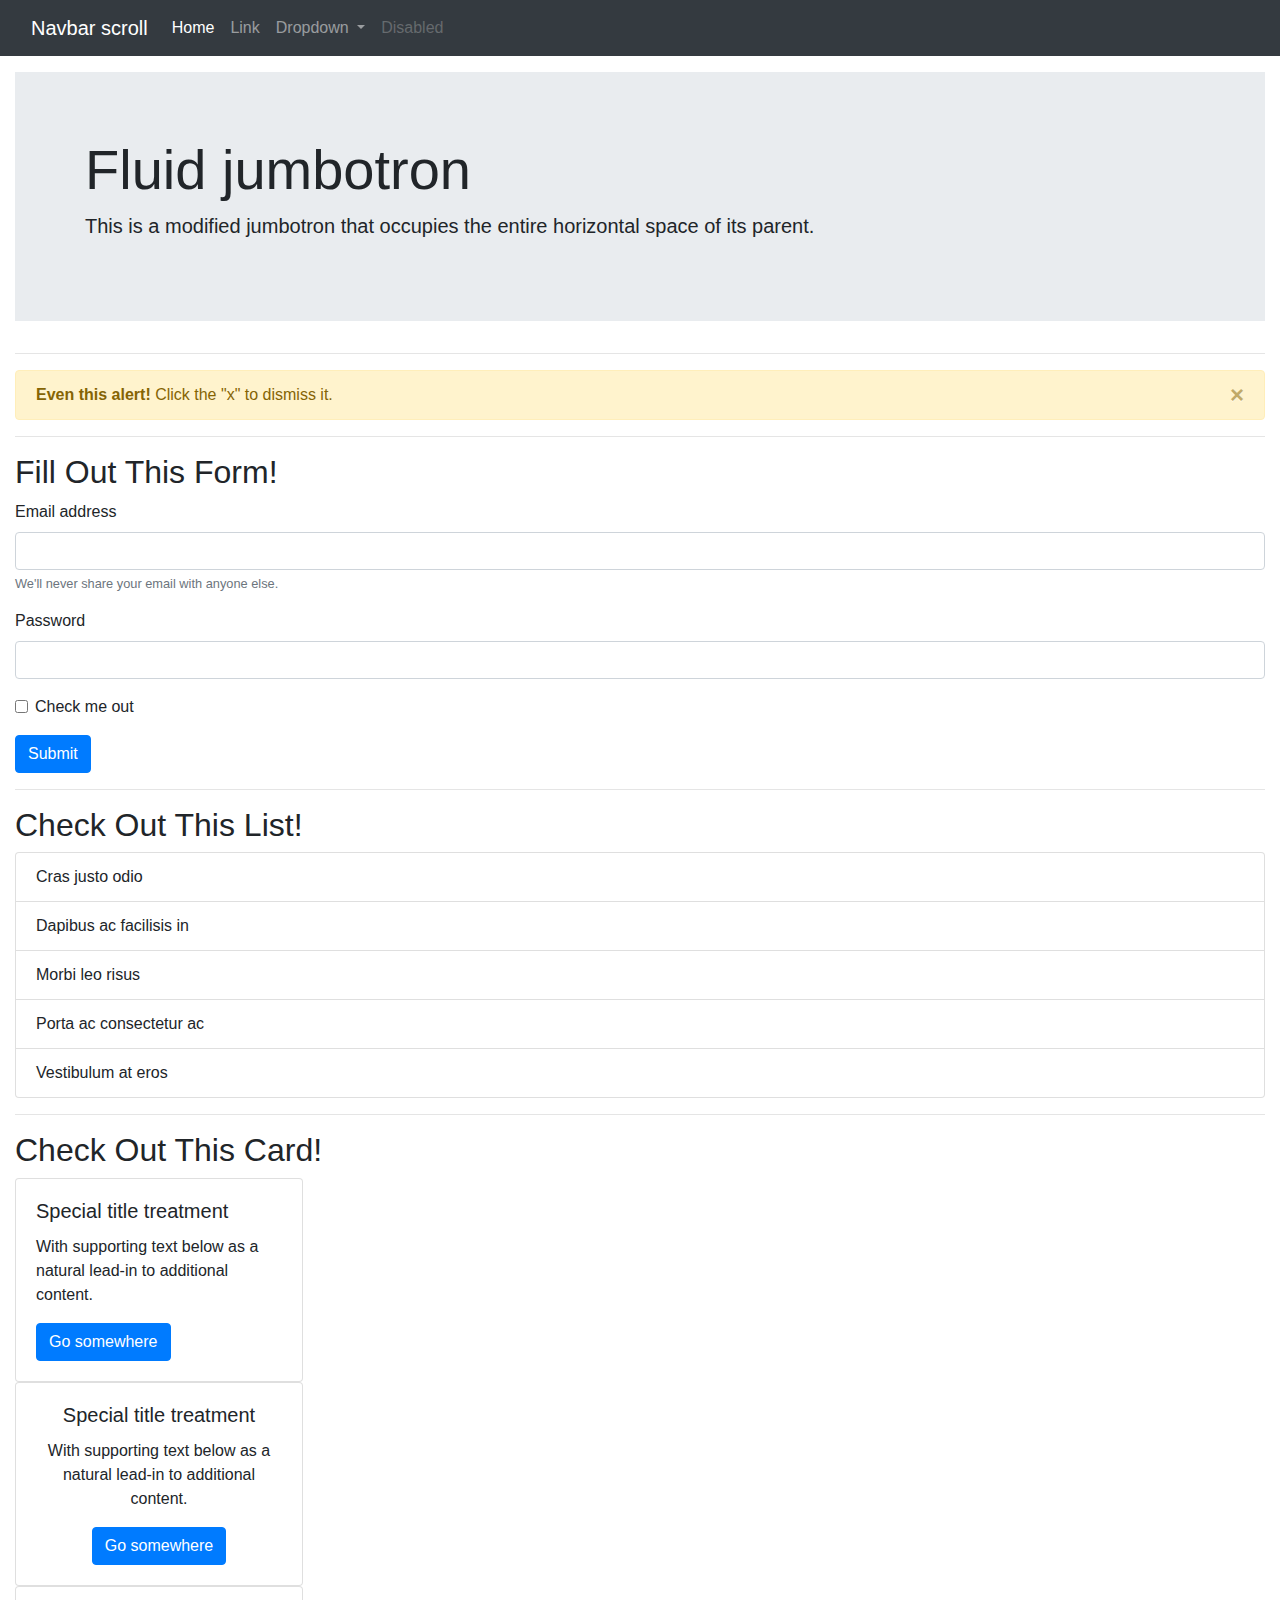
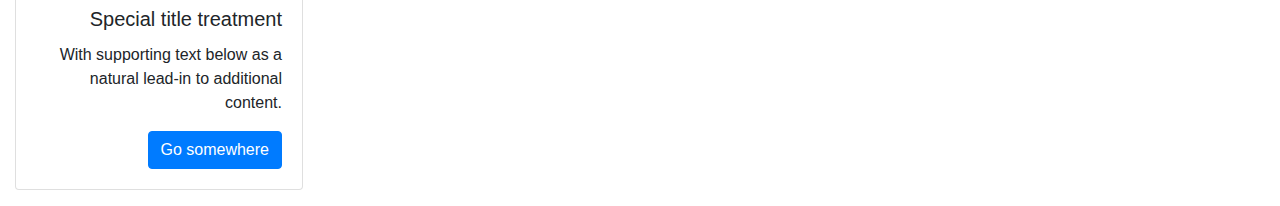
<file: Assets/images/Bootstrap Components.html>
<!DOCTYPE html>
<!-- saved from url=(0141)file:///Users/ying/BootCamp/cu-nyc-fsf-pt-05-2021-u-c/05-Third-Party-APIs/01-Activities/day.2/12-Stu_Bootstrap-Components/Unsolved/index.html -->
<html lang="en"><head><meta http-equiv="Content-Type" content="text/html; charset=UTF-8">
  
  <meta name="viewport" content="width=device-width, initial-scale=1.0">
  <meta http-equiv="X-UA-Compatible" content="ie=edge">
  <meta name="Description" content="Enter your description here">
  <link rel="stylesheet" href="./Bootstrap Components_files/bootstrap.min.css">
  <title>Bootstrap Components</title>
</head>

<body>
  <nav class="navbar navbar-expand-lg navbar-dark bg-dark">
    <div class="container-fluid">
      <a class="navbar-brand" href="file:///Users/ying/BootCamp/cu-nyc-fsf-pt-05-2021-u-c/05-Third-Party-APIs/01-Activities/day.2/12-Stu_Bootstrap-Components/Unsolved/index.html#">Navbar scroll</a>
      <button class="navbar-toggler" type="button" data-bs-toggle="collapse" data-bs-target="#navbarScroll" aria-controls="navbarScroll" aria-expanded="false" aria-label="Toggle navigation">
        <span class="navbar-toggler-icon"></span>
      </button>
      <div class="collapse navbar-collapse" id="navbarScroll">
        <ul class="navbar-nav me-auto my-2 my-lg-0 navbar-nav-scroll" style="--bs-scroll-height: 100px;">
          <li class="nav-item">
            <a class="nav-link active" aria-current="page" href="file:///Users/ying/BootCamp/cu-nyc-fsf-pt-05-2021-u-c/05-Third-Party-APIs/01-Activities/day.2/12-Stu_Bootstrap-Components/Unsolved/index.html#">Home</a>
          </li>
          <li class="nav-item">
            <a class="nav-link" href="file:///Users/ying/BootCamp/cu-nyc-fsf-pt-05-2021-u-c/05-Third-Party-APIs/01-Activities/day.2/12-Stu_Bootstrap-Components/Unsolved/index.html#">Link</a>
          </li>
          <li class="nav-item dropdown">
            <a class="nav-link dropdown-toggle" href="file:///Users/ying/BootCamp/cu-nyc-fsf-pt-05-2021-u-c/05-Third-Party-APIs/01-Activities/day.2/12-Stu_Bootstrap-Components/Unsolved/index.html#" id="navbarScrollingDropdown" role="button" data-bs-toggle="dropdown" aria-expanded="false">
              Dropdown
            </a>
            <ul class="dropdown-menu" aria-labelledby="navbarScrollingDropdown">
              <li><a class="dropdown-item" href="file:///Users/ying/BootCamp/cu-nyc-fsf-pt-05-2021-u-c/05-Third-Party-APIs/01-Activities/day.2/12-Stu_Bootstrap-Components/Unsolved/index.html#">Action</a></li>
              <li><a class="dropdown-item" href="file:///Users/ying/BootCamp/cu-nyc-fsf-pt-05-2021-u-c/05-Third-Party-APIs/01-Activities/day.2/12-Stu_Bootstrap-Components/Unsolved/index.html#">Another action</a></li>
              <li><hr class="dropdown-divider"></li>
              <li><a class="dropdown-item" href="file:///Users/ying/BootCamp/cu-nyc-fsf-pt-05-2021-u-c/05-Third-Party-APIs/01-Activities/day.2/12-Stu_Bootstrap-Components/Unsolved/index.html#">Something else here</a></li>
            </ul>
          </li>
          <li class="nav-item">
            <a class="nav-link disabled" href="file:///Users/ying/BootCamp/cu-nyc-fsf-pt-05-2021-u-c/05-Third-Party-APIs/01-Activities/day.2/12-Stu_Bootstrap-Components/Unsolved/index.html#" tabindex="-1" aria-disabled="true">Disabled</a>
          </li>
        </ul>
      </div>
    </div>
  </nav>
  <!-- Add a navbar here -->
  <!-- https://getbootstrap.com/docs/4.5/components/navbar/ -->


  <!-- create page margins -->
  <main class="container-fluid my-3">
    <!-- Add a jumbotron here -->
    <!-- https://getbootstrap.com/docs/4.5/components/jumbotron/ -->
    <div class="jumbotron jumbotron-fluid">
      <div class="container">
        <h1 class="display-4">Fluid jumbotron</h1>
        <p class="lead">This is a modified jumbotron that occupies the entire horizontal space of its parent.</p>
      </div>
    </div>

    <hr>

    <!-- Add a dismissible alert here -->
    <!-- https://getbootstrap.com/docs/4.5/components/alerts/ -->
    <div class="alert alert-warning alert-dismissible fade show" role="alert">
      <strong>Even this alert!</strong> Click the "x" to dismiss it.
      <button type="button" class="close" data-dismiss="alert" aria-label="Close">
        <span aria-hidden="true">×</span>
      </button>
    </div>
    <hr>

    <h2>Fill Out This Form!</h2>
    <!-- Add a form here -->
    <!-- https://getbootstrap.com/docs/4.5/components/forms/ -->
    <form>
      <div class="form-group">
        <label for="exampleInputEmail1">Email address</label>
        <input type="email" class="form-control" id="exampleInputEmail1" aria-describedby="emailHelp">
        <small id="emailHelp" class="form-text text-muted">We'll never share your email with anyone else.</small>
      </div>
      <div class="form-group">
        <label for="exampleInputPassword1">Password</label>
        <input type="password" class="form-control" id="exampleInputPassword1">
      </div>
      <div class="form-group form-check">
        <input type="checkbox" class="form-check-input" id="exampleCheck1">
        <label class="form-check-label" for="exampleCheck1">Check me out</label>
      </div>
      <button type="submit" class="btn btn-primary">Submit</button>
    </form>

    <hr>

    <h2>Check Out This List!</h2>
    <!-- Add a list with badges here -->
    <!-- https://getbootstrap.com/docs/4.5/components/list-group -->
    <ul class="list-group">
      <li class="list-group-item">Cras justo odio</li>
      <li class="list-group-item">Dapibus ac facilisis in</li>
      <li class="list-group-item">Morbi leo risus</li>
      <li class="list-group-item">Porta ac consectetur ac</li>
      <li class="list-group-item">Vestibulum at eros</li>
    </ul>

    <hr>

    <h2>Check Out This Card!</h2>
    <!-- Add a card with a header, list, and footer here  -->
    <!-- https://getbootstrap.com/docs/4.5/components/card/ -->
    <div class="card" style="width: 18rem;">
      <div class="card-body">
        <h5 class="card-title">Special title treatment</h5>
        <p class="card-text">With supporting text below as a natural lead-in to additional content.</p>
        <a href="file:///Users/ying/BootCamp/cu-nyc-fsf-pt-05-2021-u-c/05-Third-Party-APIs/01-Activities/day.2/12-Stu_Bootstrap-Components/Unsolved/index.html#" class="btn btn-primary">Go somewhere</a>
      </div>
    </div>
    
    <div class="card text-center" style="width: 18rem;">
      <div class="card-body">
        <h5 class="card-title">Special title treatment</h5>
        <p class="card-text">With supporting text below as a natural lead-in to additional content.</p>
        <a href="file:///Users/ying/BootCamp/cu-nyc-fsf-pt-05-2021-u-c/05-Third-Party-APIs/01-Activities/day.2/12-Stu_Bootstrap-Components/Unsolved/index.html#" class="btn btn-primary">Go somewhere</a>
      </div>
    </div>
    
    <div class="card text-right" style="width: 18rem;">
      <div class="card-body">
        <h5 class="card-title">Special title treatment</h5>
        <p class="card-text">With supporting text below as a natural lead-in to additional content.</p>
        <a href="file:///Users/ying/BootCamp/cu-nyc-fsf-pt-05-2021-u-c/05-Third-Party-APIs/01-Activities/day.2/12-Stu_Bootstrap-Components/Unsolved/index.html#" class="btn btn-primary">Go somewhere</a>
      </div>
    </div>

  </main>



<script src="./Bootstrap Components_files/jquery.slim.min.js"></script>
<script src="./Bootstrap Components_files/popper.min.js"></script>
<script src="./Bootstrap Components_files/bootstrap.min.js"></script>

</body></html>
</file>
